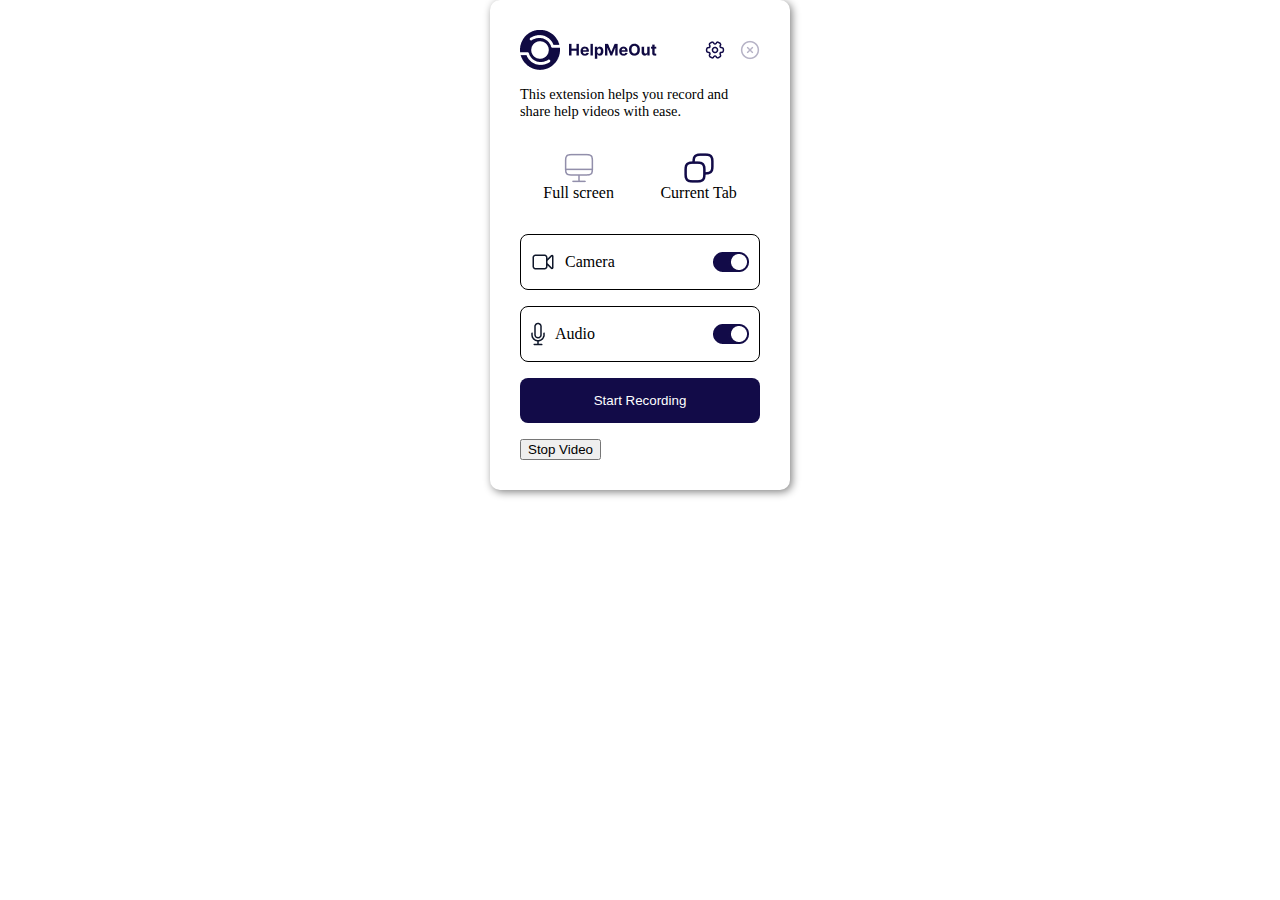
<file: popup.html>
<!DOCTYPE html>
<html lang="en">
  <head>
    <meta charset="UTF-8" />
    <meta name="viewport" content="width=device-width, initial-scale=1.0" />
    <link rel="stylesheet" href="popup.css" />
    <title>Screen Recorder</title>
  </head>
  <body>
    <div class="popup" id="popup">
      <span class="logodiv">
        <img src="/images/helplogo.png" />
        <small>
          <img src="/images/setting-2.png" />
          <img id="close" src="/images/close-circle.png" />
        </small>
      </span>
      <p class="text">This extension helps you record and share help videos with ease.</p>
      <div class="tabs">
        <span>
          <img src="/images/monitor.png" />
          <p>Full screen</p>
        </span>
        <span>
          <img src="/images/copy.png" />
          <p>Current Tab</p>
        </span>
      </div>
      <div class="options">
        <span>
          <img src="/images/video-camera.png" />
          <p>Camera</p>
        </span>
        <img src="/images/toggle.png" />
        <!-- <input type="checkbox" /> -->
      </div>
      <div class="options">
        <span>
          <img src="/images/mic.png" />
          <p>Audio</p>
        </span>
        <img src="/images/toggle.png" />
        <!-- <input type="checkbox" /> -->
      </div>

      <button id="start-vid" class="record-btn">Start Recording</button>
      <button id="stop-vid">Stop Video</button>
    </div>

    <script src="./js/popup.js"></script>
  </body>
</html>
</file>
<file: popup.css>
*{
    margin: 0;
    /* padding: 0; */
    box-sizing: border-box;
}

.popup {
  width: 300px;
  padding: 30px;
  border-radius: 10px;
  box-shadow: 2px 2px 8px gray;
  margin: auto;
}

p {
  text-align: center;
  font-size: 1rem;
}

.text{
    width: 90%;
    text-align: left;
    font-size: .9rem;
}

.logodiv {
  display: flex;
  justify-content: space-between;
  align-items: center;
  margin-bottom: 1rem;
}

.logodiv small {
  display: flex;
  gap: 15px;
}

.logodiv small img{
    cursor: pointer;
}

.tabs {
  display: flex;
  justify-content: space-around;
  margin: 2rem 0;
}

.tabs span {
  display: flex;
  flex-direction: column;
  align-items: center;
  justify-content: center;
  cursor: pointer;
}

.options {
  display: flex;
  justify-content: space-between;
  align-items: center;
  border: 1px solid black;
  padding: 15px 10px;
  border-radius: 8px;
  margin-bottom: 1rem;
}

.options img{
    cursor: pointer;
}

.options span {
  display: flex;
  align-items: center;
  gap: 10px;
}

.record-btn {
  display: block;
  width: 100%;
  padding: 15px 10px;
  border: none;
  cursor: pointer;
  border-radius: 8px;
  margin-bottom: 1rem;
  background-color: #120B48;
  color: white;
}
</file>
